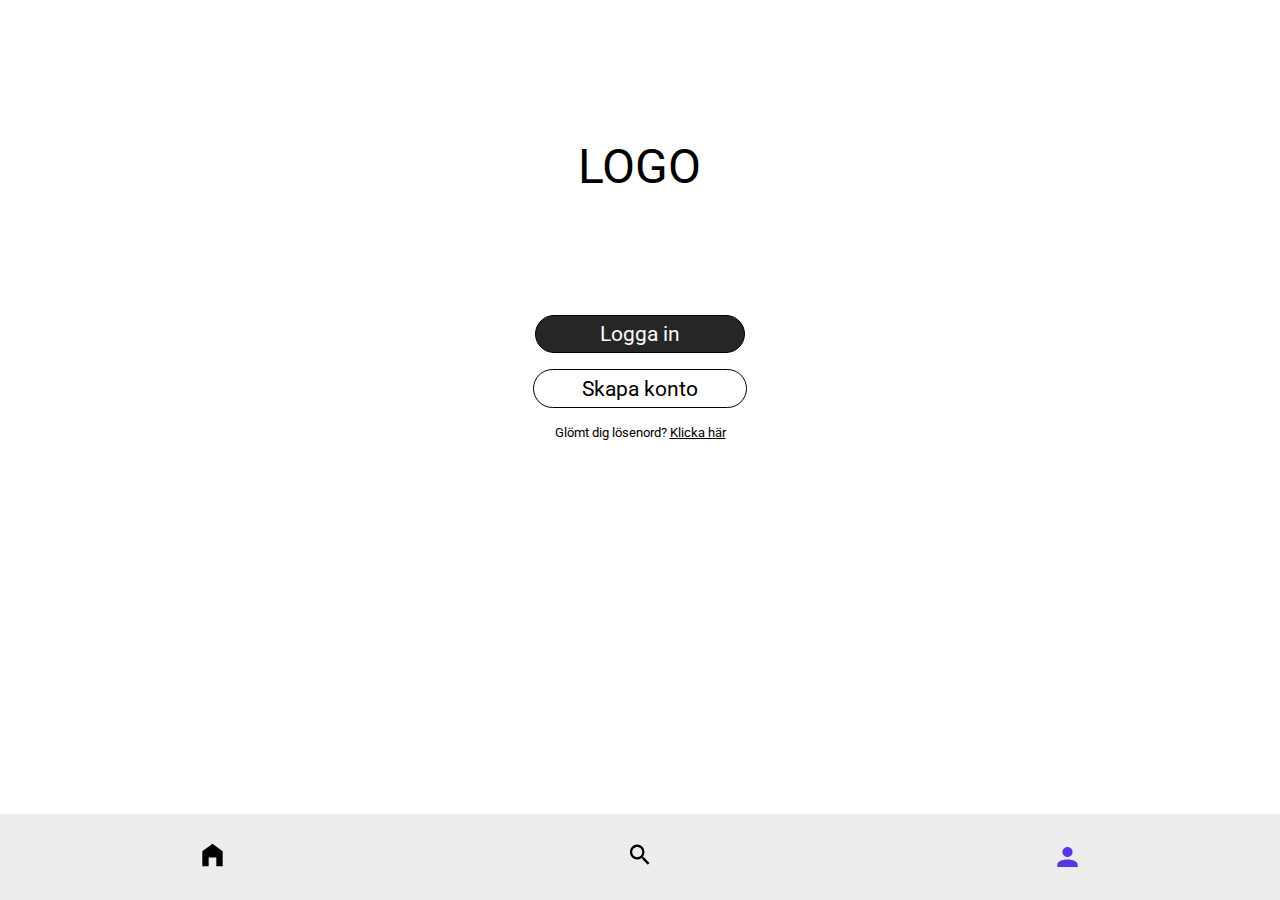
<file: account.html>
<!doctype html>
<html lang="en">
  <head>
    <meta charset="UTF-8" />
    <meta http-equiv="X-UA-Compatible" content="IE=Edge">
    <meta name="viewport" content="width=device-width, initial-scale=1">
    <title>Logga in/Skapa konto</title>
    <link rel="preconnect" href="https://fonts.googleapis.com">
    <link rel="preconnect" href="https://fonts.gstatic.com" crossorigin>
    <link href="https://fonts.googleapis.com/css2?family=Roboto:wght@400;500;700&display=swap" rel="stylesheet">
    <link rel="stylesheet" href="account.css" />
  </head>
  <body>
    <div class="account-container">
      <main class="main-account">
        <div class="logo">
        LOGO
        </div>
        <div class="btn-txt-box">
          <button class="signIn-box">
            <a class="logga-in" href="index.html">
            Logga in
            </a>
          </button>
          <div class="createBtn-box">
            <span class="skapa-konto">
            Skapa konto
            </span>
          </div>
          <p class="txt-password">Glömt dig lösenord? 
          <span class="click-txt">
            <a>Klicka här</a>
          </span>
          </p>
      
        </div>
      </main>
   
    </div>

  <!-- NAVIGATION -->
  <nav class="navigation">
    <a class="home-filled" href="index.html">
      <img class="nav-icons" src="/assets/icons/homeIcon.svg" />
    </a>
    <a class="search-1" href="filterPage.html" >
      <img class="nav-icons" src="/assets/icons/searchNavIcon.svg" />
    </a>
    <a class="user-filled" href="profil.html">
      <img class="nav-icons" src="/assets/icons/navProfilIcon.svg" />
    </a>
  </nav>

  </body>
</html>
</file>
<file: account.css>
*,
html {
  margin: 0;
  padding: 0;
  box-sizing: border-box;
}

.account-container {
  background: #ffffff;
  display: flex;
  flex-direction: column;
  align-items: center;
  padding-top: 8.6rem;
  box-sizing: border-box;
}
.account-container .logo {
  margin: 0 0.1rem 7.5rem 0;
  font-family: "Roboto";
  font-weight: 400;
  font-size: 3rem;
  color: #000000;
}
.account-container .logga-in {
  overflow-wrap: break-word;
  font-family: "Roboto";
  font-weight: 400;
  font-size: 1.3rem;
  color: #fafafa;
  text-decoration: none;
}
.account-container .signIn-box {
  border-radius: 6.3rem;
  border: 0.1rem solid #000000;
  background: #262626;
  margin-bottom: 1rem;
  display: flex;
  justify-content: center;
  padding: 0.4rem 4rem 0.4rem 4rem;
}
.account-container .skapa-konto {
  overflow-wrap: break-word;
  font-family: "Roboto";
  font-weight: 400;
  font-size: 1.3rem;
  color: #000000;
}
.account-container .createBtn-box {
  border-radius: 6.3rem;
  border: 0.1rem solid #000000;
  margin: 0 0.1rem 1rem 0.1rem;
  display: flex;
  flex-direction: row;
  justify-content: center;
  padding: 0.4rem 3rem 0.4rem 3rem;
}
.account-container .btn-txt-box {
  display: flex;
  flex-direction: column;
  align-items: center;
}
.account-container .main-account {
  display: flex;
  flex-direction: column;
  align-items: center;
}
.account-container .txt-password {
  font-family: "Roboto";
  font-weight: 400;
  font-size: 0.8rem;
  text-decoration-line: none;
  line-height: 1.333;
}
.account-container .click-txt {
  text-decoration: underline;
}

.nav-icons {
  width: 1.3rem;
  height: 1.5rem;
}

.home-box {
  display: flex;
  flex-direction: row;
  justify-content: center;
  width: 1.3rem;
  height: 1.5rem;
  box-sizing: border-box;
}

.search-1 {
  margin-bottom: 0rem;
  display: flex;
  flex-direction: row;
  justify-content: center;
  width: 1.5rem;
  height: 1.5rem;
  box-sizing: border-box;
}

.user-filled {
  margin: 0.1rem 0;
  display: flex;
  flex-direction: row;
  justify-content: center;
  width: 1.3rem;
  height: 1.3rem;
  box-sizing: border-box;
}

.navigation {
  background: #ededed;
  display: flex;
  flex-direction: row;
  justify-content: space-around;
  padding: 1.8rem 0;
  width: 100%;
  position: fixed;
  bottom: 0;
}/*# sourceMappingURL=account.css.map */
</file>
